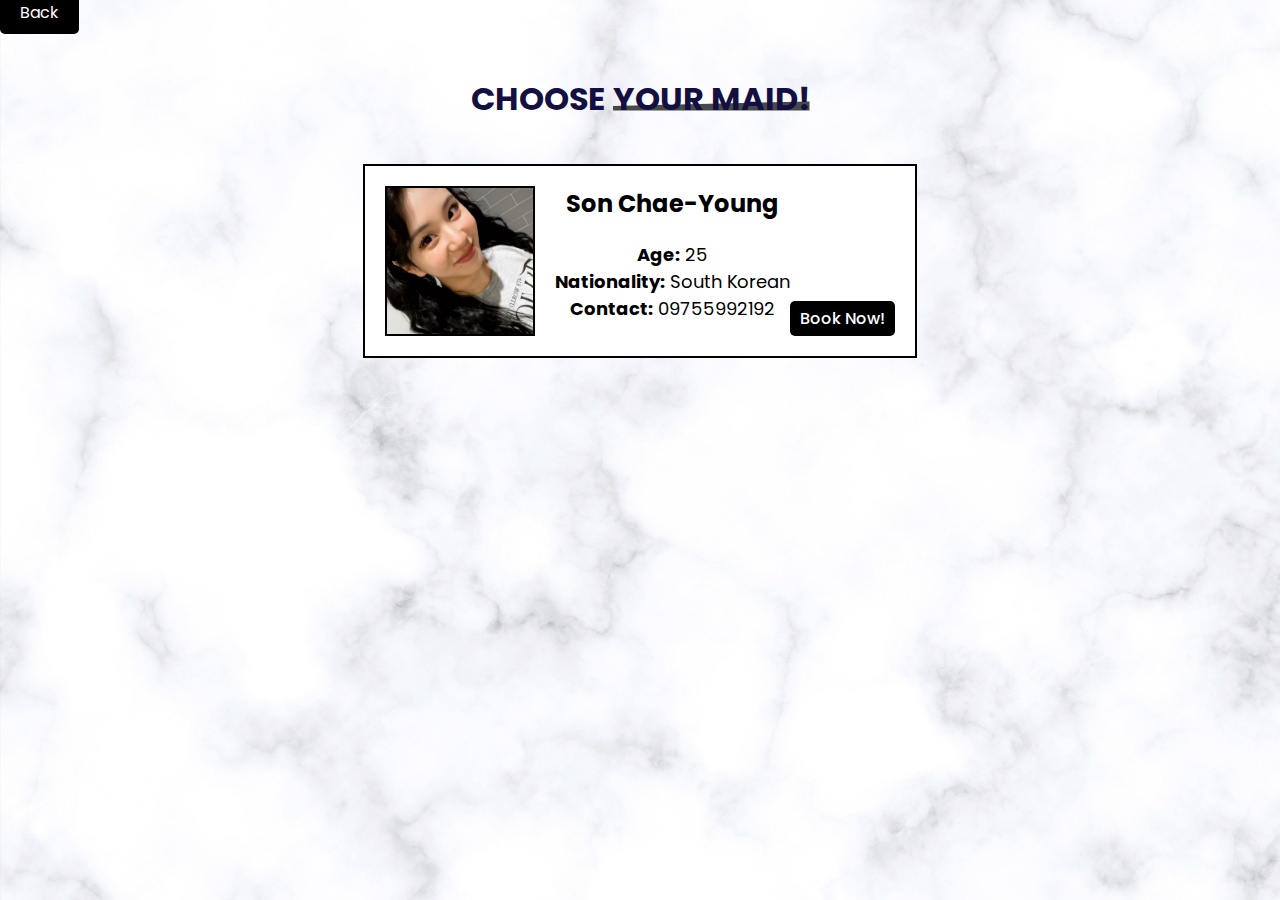
<file: maidon/maidchaeyoung.html>
<!DOCTYPE html>
<html lang="en">
<head>
    <meta charset="UTF-8">
    <meta http-equiv="X-UA-Compatible" content="IE=edge">
    <meta name="viewport" content="width=device-width, initial-scale=1.0">
    <link rel="stylesheet" href="css/style.css">
</head>
<body>
    <header>
        <a href="search.html" class="btn-back"><i class="fas fa-arrow-left"></i> Back</a>
    </header>
    <main>
        <section class="maids" id="maids">
            <h1 class="heading">CHOOSE <span>YOUR MAID!</span></h1>
            <div class="maid-cards">
                <div class="swiper maids-slider">
                    <div class="swiper-wrapper">
                        <div class="swiper-slide passport-entry">
                            <img src="image/maid-4.png" alt="Son Chae-Young" class="passport-photo">
                            <div class="passport-details">
                                <h3>Son Chae-Young</h3>
                                <div class="passport-info">
                                    <p><strong>Age:</strong> 25</p>
                                    <p><strong>Nationality:</strong> South Korean</p>
                                    <p><strong>Contact:</strong> 09755992192</p>
                                </div>
                            </div>
                            <a href="thankyou.html" class="btn btn-book">Book Now!</a>
                        </div>               
                    </div>
                </div>
            </div>
        </section>
    </main>
</body>
</html>
</file>
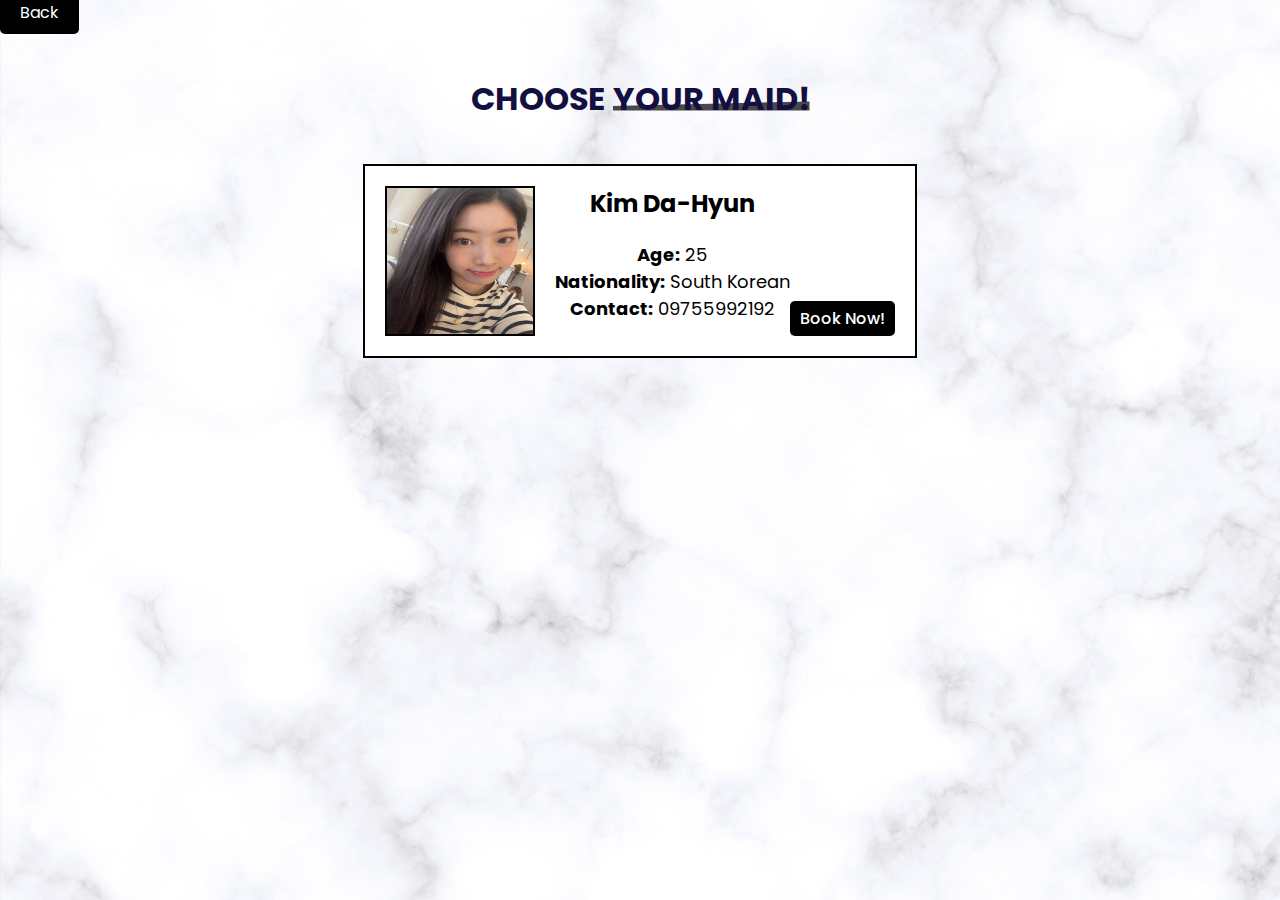
<file: maidon/maiddahyun.html>
<!DOCTYPE html>
<html lang="en">
<head>
    <meta charset="UTF-8">
    <meta http-equiv="X-UA-Compatible" content="IE=edge">
    <meta name="viewport" content="width=device-width, initial-scale=1.0">
    <link rel="stylesheet" href="css/style.css">
</head>
<body>
    <header>
        <a href="search.html" class="btn-back"><i class="fas fa-arrow-left"></i> Back</a>
    </header>
    <main>
        <section class="maids" id="maids">
            <h1 class="heading">CHOOSE <span>YOUR MAID!</span></h1>
            <div class="maid-cards">
                <div class="swiper maids-slider">
                    <div class="swiper-wrapper">
                        <div class="swiper-slide passport-entry">
                            <img src="image/maid-7.jpg" alt="Kim Da-hyun" class="passport-photo">
                            <div class="passport-details">
                                <h3>Kim Da-hyun</h3>
                                <div class="passport-info">
                                    <p><strong>Age:</strong> 25</p>
                                    <p><strong>Nationality:</strong> South Korean</p>
                                    <p><strong>Contact:</strong> 09755992192</p>
                                </div>
                            </div>
                            <a href="thankyou.html" class="btn btn-book">Book Now!</a>
                        </div>               
                    </div>
                </div>
            </div>
        </section>
    </main>
</body>
</html>
</file>
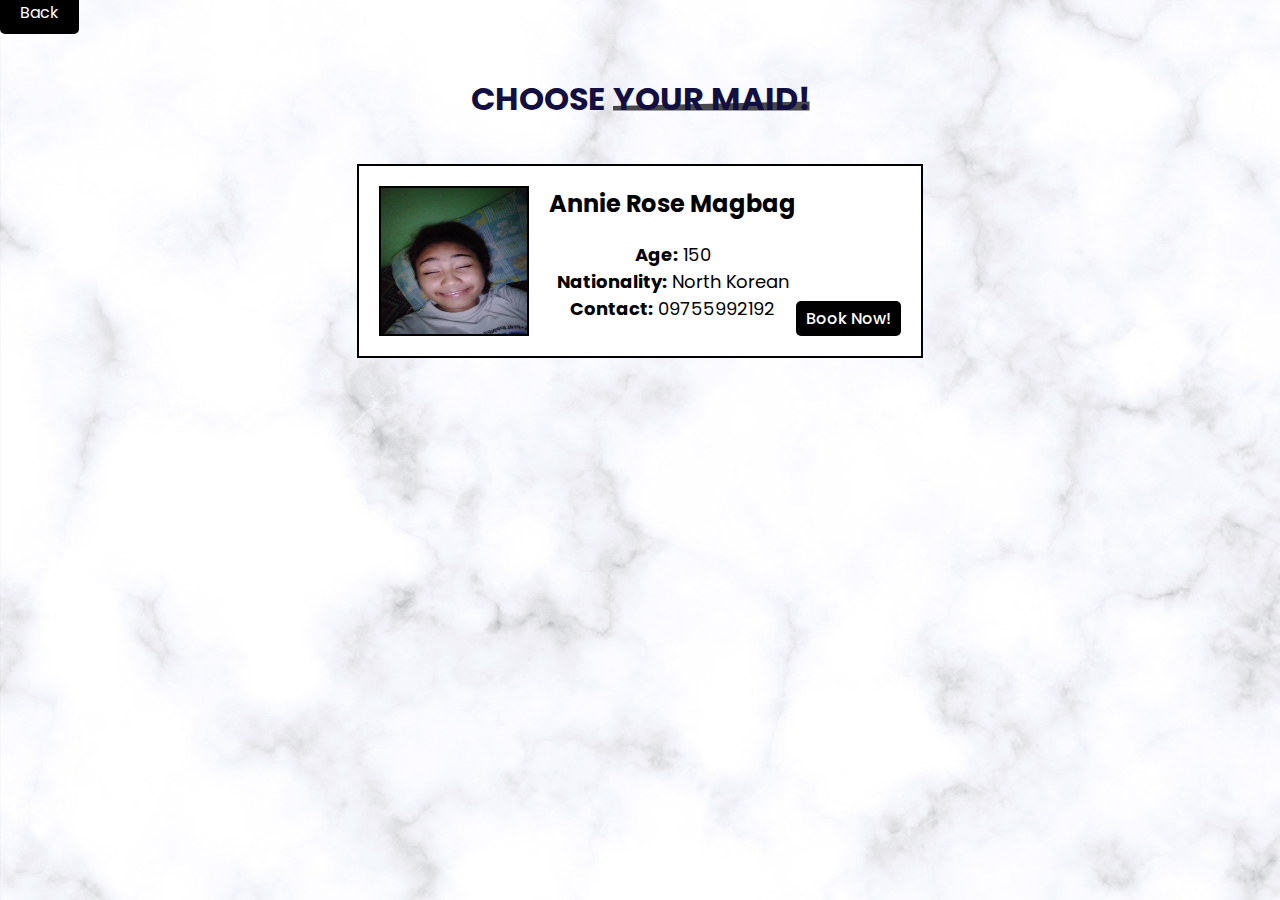
<file: maidon/maiddotty.html>
<!DOCTYPE html>
<html lang="en">
<head>
    <meta charset="UTF-8">
    <meta http-equiv="X-UA-Compatible" content="IE=edge">
    <meta name="viewport" content="width=device-width, initial-scale=1.0">
    <link rel="stylesheet" href="css/style.css">
</head>
<body>
    <header>
        <a href="search.html" class="btn-back"><i class="fas fa-arrow-left"></i> Back</a>
    </header>
    <main>
        <section class="maids" id="maids">
            <h1 class="heading">CHOOSE <span>YOUR MAID!</span></h1>
            <div class="maid-cards">
                <div class="swiper maids-slider">
                    <div class="swiper-wrapper">
                        <div class="swiper-slide passport-entry">
                            <img src="image/maid-10.jpg" alt="Annie Rose Magbag"class="passport-photo">
                            <div class="passport-details">
                                <h3>Annie Rose Magbag</h3>
                                <div class="passport-info">
                                    <p><strong>Age:</strong> 150</p>
                                    <p><strong>Nationality:</strong> North Korean</p>
                                    <p><strong>Contact:</strong> 09755992192</p>
                                </div>
                            </div>
                            <a href="thankyou.html" class="btn btn-book">Book Now!</a>
                        </div>               
                    </div>
                </div>
            </div>
        </section>
    </main>
</body>
</html>
</file>
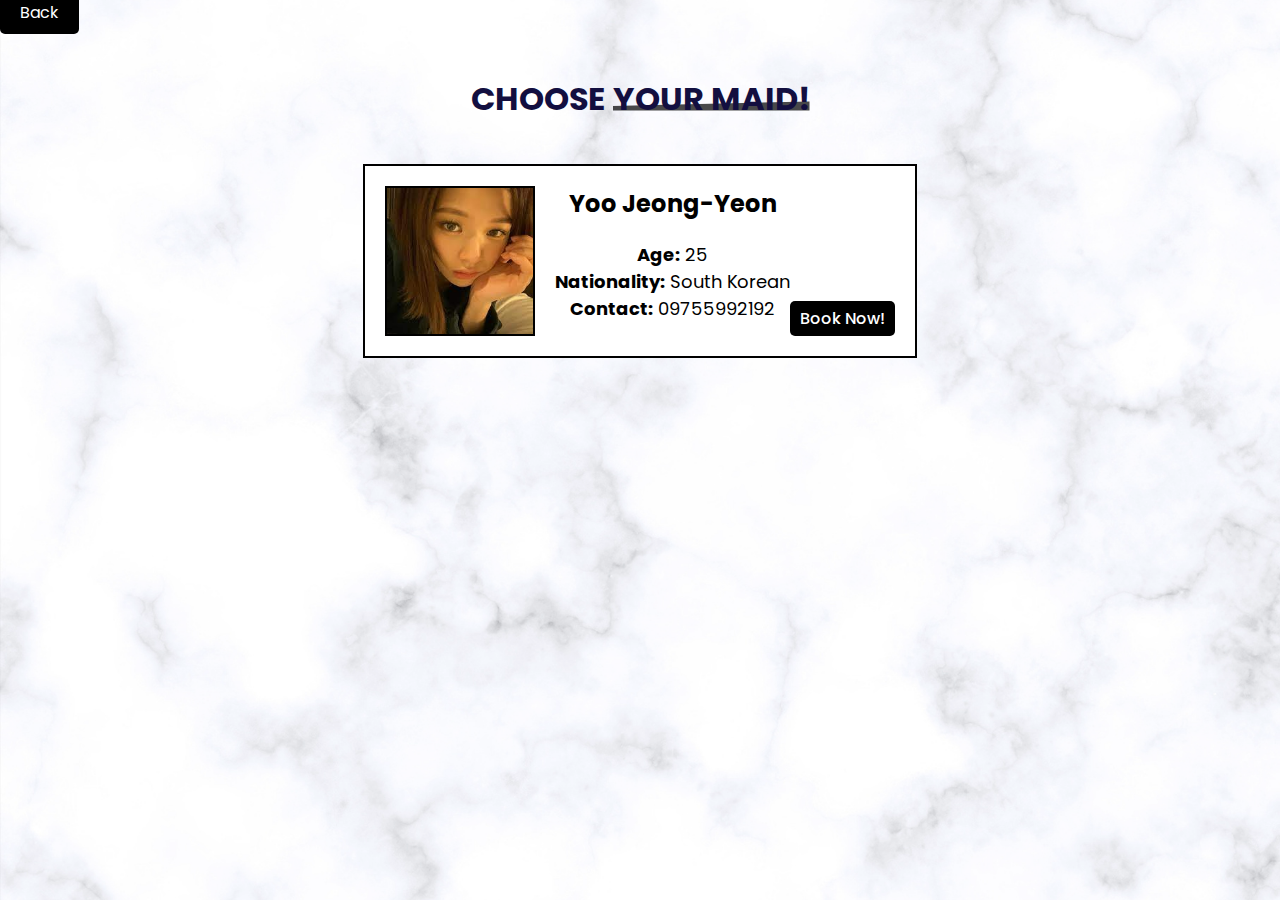
<file: maidon/maidjeongyeon.html>
<!DOCTYPE html>
<html lang="en">
<head>
    <meta charset="UTF-8">
    <meta http-equiv="X-UA-Compatible" content="IE=edge">
    <meta name="viewport" content="width=device-width, initial-scale=1.0">
    <link rel="stylesheet" href="css/style.css">
</head>
<body>
    <header>
        <a href="search.html" class="btn-back"><i class="fas fa-arrow-left"></i> Back</a>
    </header>
    <main>
        <section class="maids" id="maids">
            <h1 class="heading">CHOOSE <span>YOUR MAID!</span></h1>
            <div class="maid-cards">
                <div class="swiper maids-slider">
                    <div class="swiper-wrapper">
                        <div class="swiper-slide passport-entry">
                            <img src="image/maid-5.jpg" alt="Yoo Jeong-yeon"class="passport-photo">
                            <div class="passport-details">
                                <h3>Yoo Jeong-yeon</h3>
                                <div class="passport-info">
                                    <p><strong>Age:</strong> 25</p>
                                    <p><strong>Nationality:</strong> South Korean</p>
                                    <p><strong>Contact:</strong> 09755992192</p>
                                </div>
                            </div>
                            <a href="thankyou.html" class="btn btn-book">Book Now!</a>
                        </div>               
                    </div>
                </div>
            </div>
        </section>
    </main>
</body>
</html>
</file>
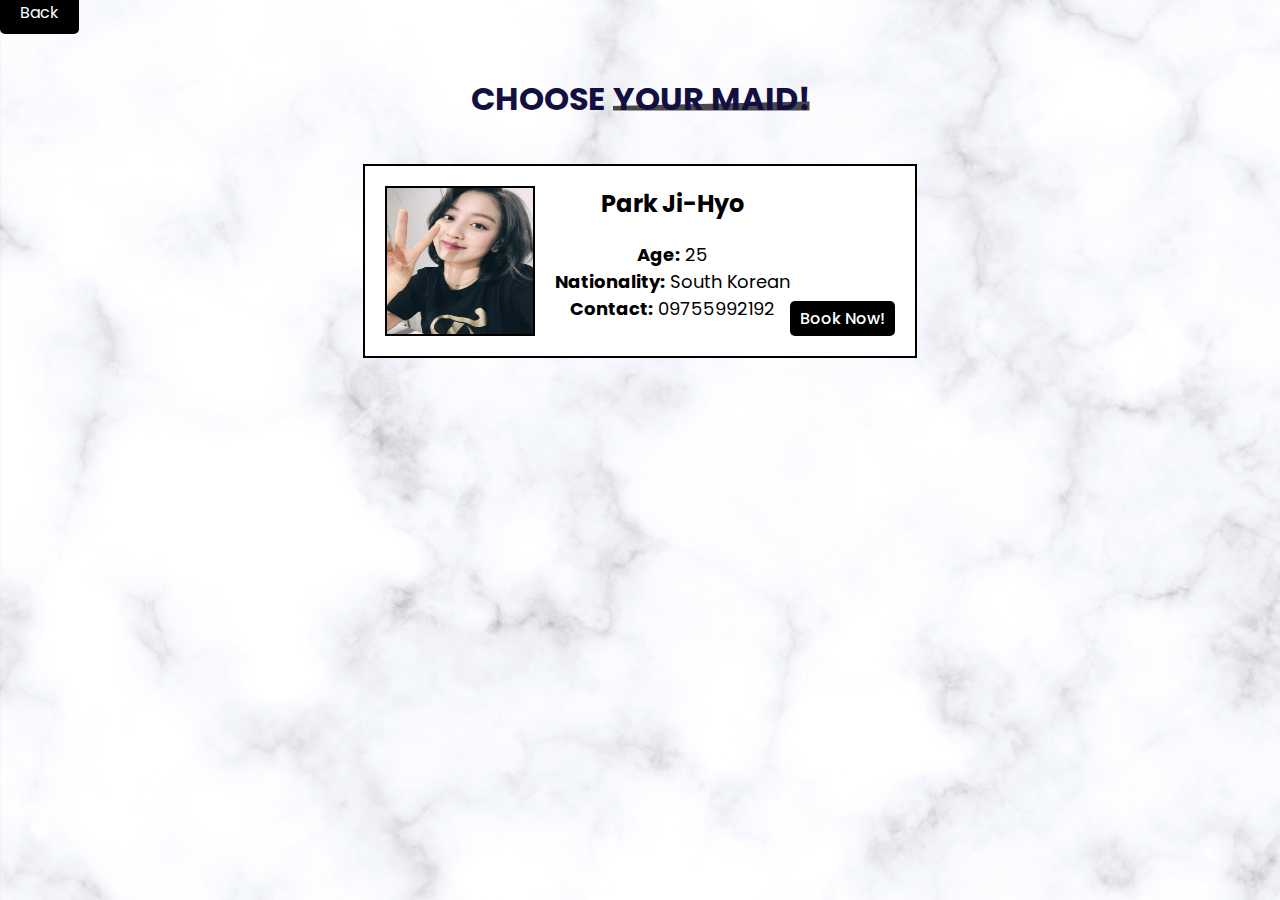
<file: maidon/maidjihyo.html>
<!DOCTYPE html>
<html lang="en">
<head>
    <meta charset="UTF-8">
    <meta http-equiv="X-UA-Compatible" content="IE=edge">
    <meta name="viewport" content="width=device-width, initial-scale=1.0">
    <link rel="stylesheet" href="css/style.css">
</head>
<body>
    <header>
        <a href="search.html" class="btn-back"><i class="fas fa-arrow-left"></i> Back</a>
    </header>
    <main>
        <section class="maids" id="maids">
            <h1 class="heading">CHOOSE <span>YOUR MAID!</span></h1>
            <div class="maid-cards">
                <div class="swiper maids-slider">
                    <div class="swiper-wrapper">
                        <div class="swiper-slide passport-entry">
                            <img src="image/maid-6.jpg" alt="Park Ji-hyo"class="passport-photo">
                            <div class="passport-details">
                                <h3>Park Ji-hyo</h3>
                                <div class="passport-info">
                                    <p><strong>Age:</strong> 25</p>
                                    <p><strong>Nationality:</strong> South Korean</p>
                                    <p><strong>Contact:</strong> 09755992192</p>
                                </div>
                            </div>
                            <a href="thankyou.html" class="btn btn-book">Book Now!</a>
                        </div>               
                    </div>
                </div>
            </div>
        </section>
    </main>
</body>
</html>
</file>
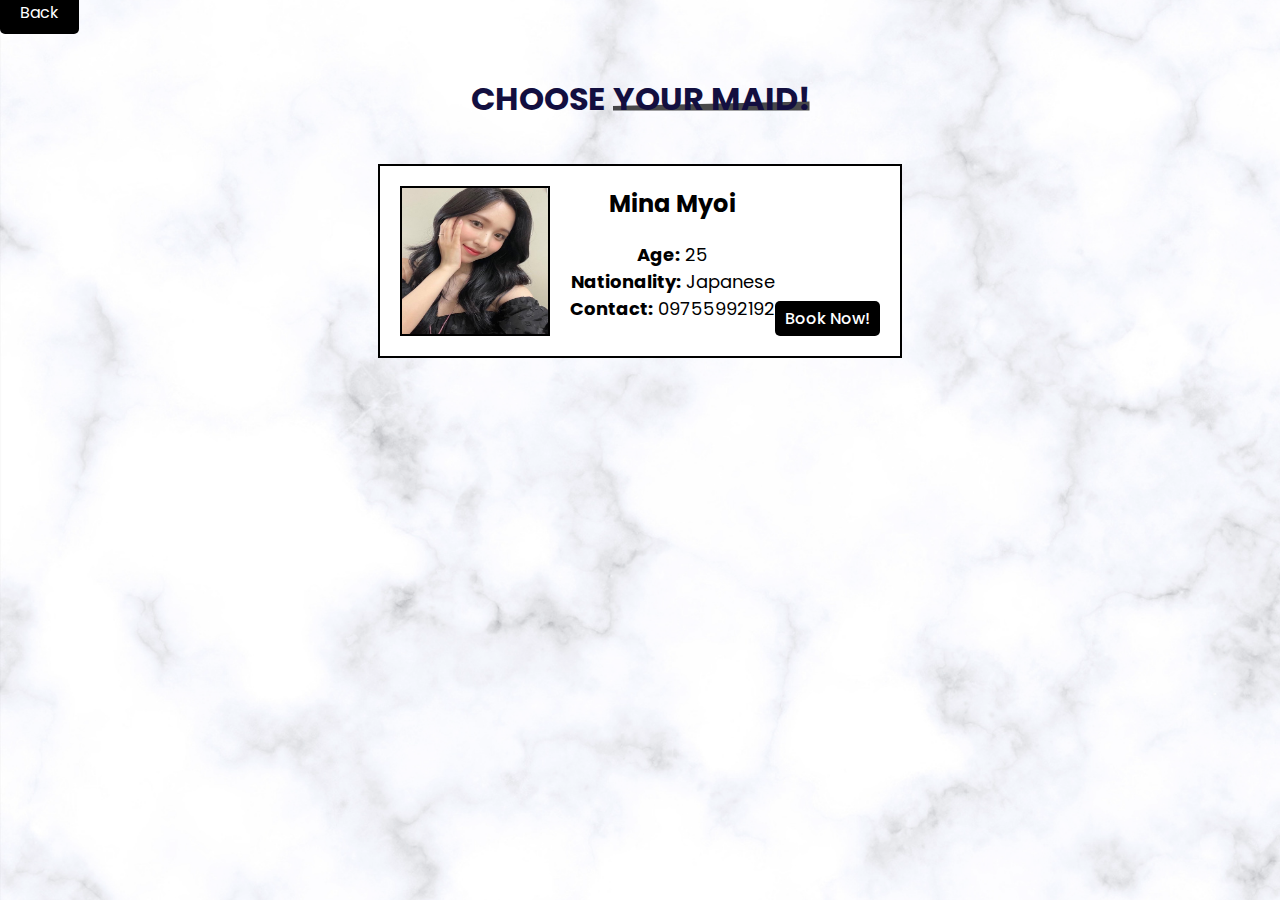
<file: maidon/maidmina.html>
<!DOCTYPE html>
<html lang="en">
<head>
    <meta charset="UTF-8">
    <meta http-equiv="X-UA-Compatible" content="IE=edge">
    <meta name="viewport" content="width=device-width, initial-scale=1.0">
    <link rel="stylesheet" href="css/style.css">
</head>
<body>
    <header>
        <a href="search.html" class="btn-back"><i class="fas fa-arrow-left"></i> Back</a>
    </header>
    <main>
        <section class="maids" id="maids">
            <h1 class="heading">CHOOSE <span>YOUR MAID!</span></h1>
            <div class="maid-cards">
                <div class="swiper maids-slider">
                    <div class="swiper-wrapper">
                        <div class="swiper-slide passport-entry">
                            <img src="image/maid-8.jpg" alt="Mina Myoi"class="passport-photo">
                            <div class="passport-details">
                                <h3>Mina Myoi</h3>
                                <div class="passport-info">
                                    <p><strong>Age:</strong> 25</p>
                                    <p><strong>Nationality:</strong> Japanese</p>
                                    <p><strong>Contact:</strong> 09755992192</p>
                                </div>
                            </div>
                            <a href="thankyou.html" class="btn btn-book">Book Now!</a>
                        </div>               
                    </div>
                </div>
            </div>
        </section>
    </main>
</body>
</html>
</file>
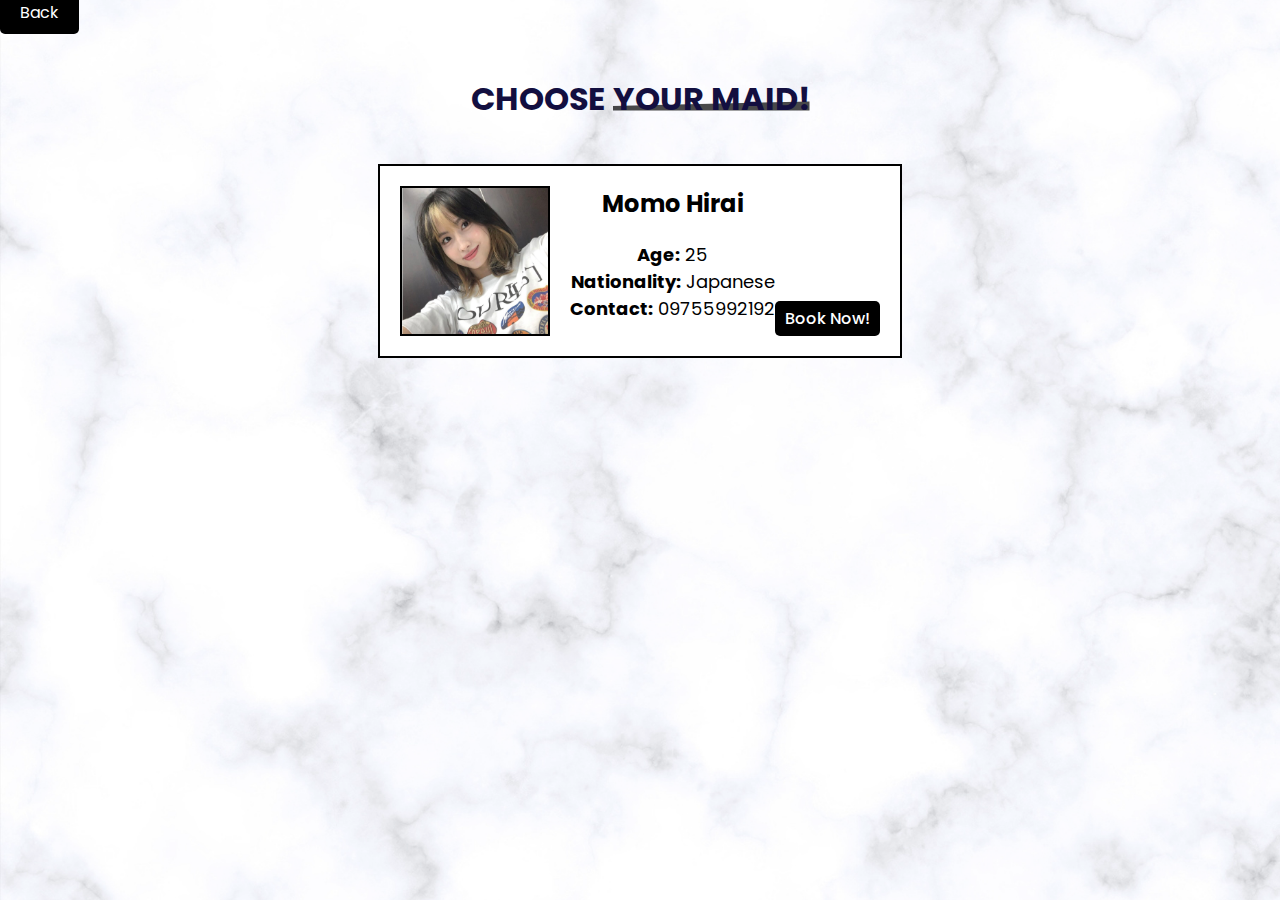
<file: maidon/maidmomo.html>
<!DOCTYPE html>
<html lang="en">
<head>
    <meta charset="UTF-8">
    <meta http-equiv="X-UA-Compatible" content="IE=edge">
    <meta name="viewport" content="width=device-width, initial-scale=1.0">
    <link rel="stylesheet" href="css/style.css">
</head>
<body>
    <header>
        <a href="search.html" class="btn-back"><i class="fas fa-arrow-left"></i> Back</a>
    </header>
    <main>
        <section class="maids" id="maids">
            <h1 class="heading">CHOOSE <span>YOUR MAID!</span></h1>
            <div class="maid-cards">
                <div class="swiper maids-slider">
                    <div class="swiper-wrapper">
                        <div class="swiper-slide passport-entry">
                            <img src="image/maid-3.png" alt="Momo Hirai"class="passport-photo">
                            <div class="passport-details">
                                <h3>Momo Hirai</h3>
                                <div class="passport-info">
                                    <p><strong>Age:</strong> 25</p>
                                    <p><strong>Nationality:</strong> Japanese</p>
                                    <p><strong>Contact:</strong> 09755992192</p>
                                </div>
                            </div>
                            <a href="thankyou.html" class="btn btn-book">Book Now!</a>
                        </div>               
                    </div>
                </div>
            </div>
        </section>
    </main>
</body>
</html>
</file>
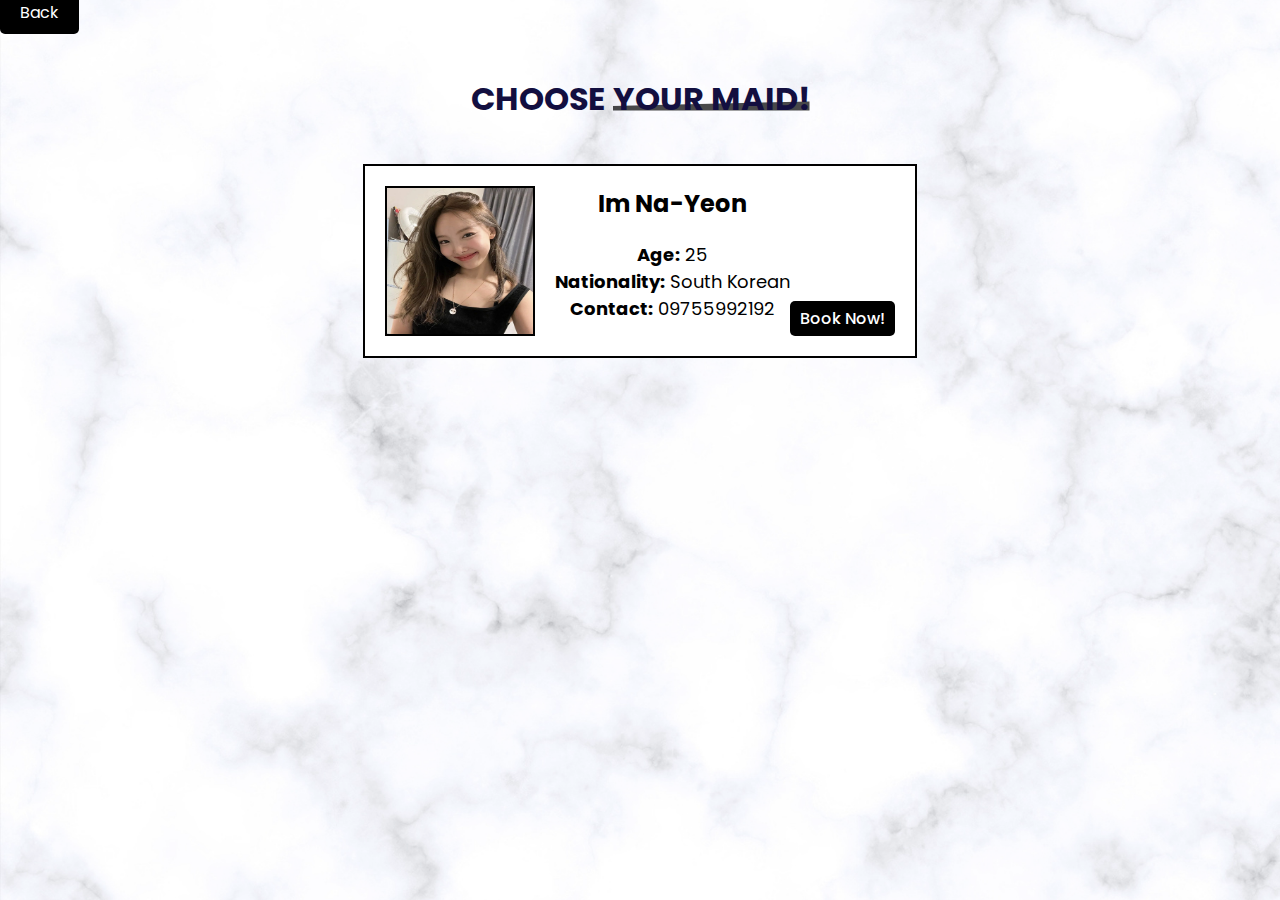
<file: maidon/maidnayeon.html>
<!DOCTYPE html>
<html lang="en">
<head>
    <meta charset="UTF-8">
    <meta http-equiv="X-UA-Compatible" content="IE=edge">
    <meta name="viewport" content="width=device-width, initial-scale=1.0">
    <link rel="stylesheet" href="css/style.css">
</head>
<body>
    <header>
        <a href="search.html" class="btn-back"><i class="fas fa-arrow-left"></i> Back</a>
    </header>
    <main>
        <section class="maids" id="maids">
            <h1 class="heading">CHOOSE <span>YOUR MAID!</span></h1>
            <div class="maid-cards">
                <div class="swiper maids-slider">
                    <div class="swiper-wrapper">
                        <div class="swiper-slide passport-entry">
                            <img src="image/maid-9.jpg" alt="Im Na-Yeon"class="passport-photo">
                            <div class="passport-details">
                                <h3>Im Na-Yeon</h3>
                                <div class="passport-info">
                                    <p><strong>Age:</strong> 25</p>
                                    <p><strong>Nationality:</strong> South Korean</p>
                                    <p><strong>Contact:</strong> 09755992192</p>
                                </div>
                            </div>
                            <a href="thankyou.html" class="btn btn-book">Book Now!</a>
                        </div>               
                    </div>
                </div>
            </div>
        </section>
    </main>
</body>
</html>
</file>
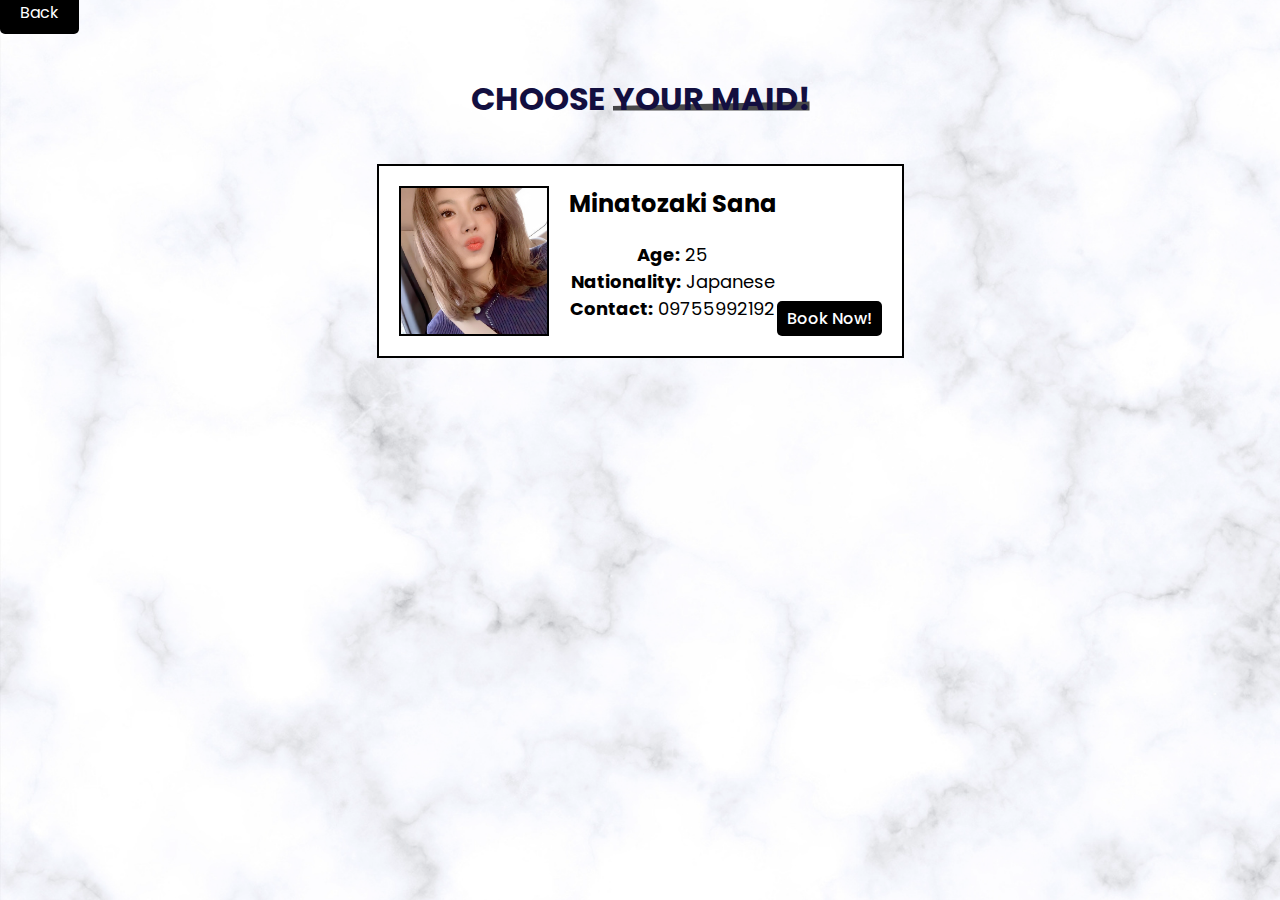
<file: maidon/maidsana.html>
<!DOCTYPE html>
<html lang="en">
<head>
    <meta charset="UTF-8">
    <meta http-equiv="X-UA-Compatible" content="IE=edge">
    <meta name="viewport" content="width=device-width, initial-scale=1.0">
    <link rel="stylesheet" href="css/style.css">
</head>
<body>
    <header>
        <a href="search.html" class="btn-back"><i class="fas fa-arrow-left"></i> Back</a>
    </header>
    <main>
        <section class="maids" id="maids">
            <h1 class="heading">CHOOSE <span>YOUR MAID!</span></h1>
            <div class="maid-cards">
                <div class="swiper maids-slider">
                    <div class="swiper-wrapper">
                        <div class="swiper-slide passport-entry">
                            <img src="image/maid-1.png" alt="Minatozaki Sana" class="passport-photo">
                            <div class="passport-details">
                                <h3>Minatozaki Sana</h3>
                                <div class="passport-info">
                                    <p><strong>Age:</strong> 25</p>
                                    <p><strong>Nationality:</strong> Japanese</p>
                                    <p><strong>Contact:</strong> 09755992192</p>
                                </div>
                            </div>
                            <a href="thankyou.html" class="btn btn-book">Book Now!</a>
                        </div>               
                    </div>
                </div>
            </div>
        </section>
    </main>
</body>
</html>
</file>
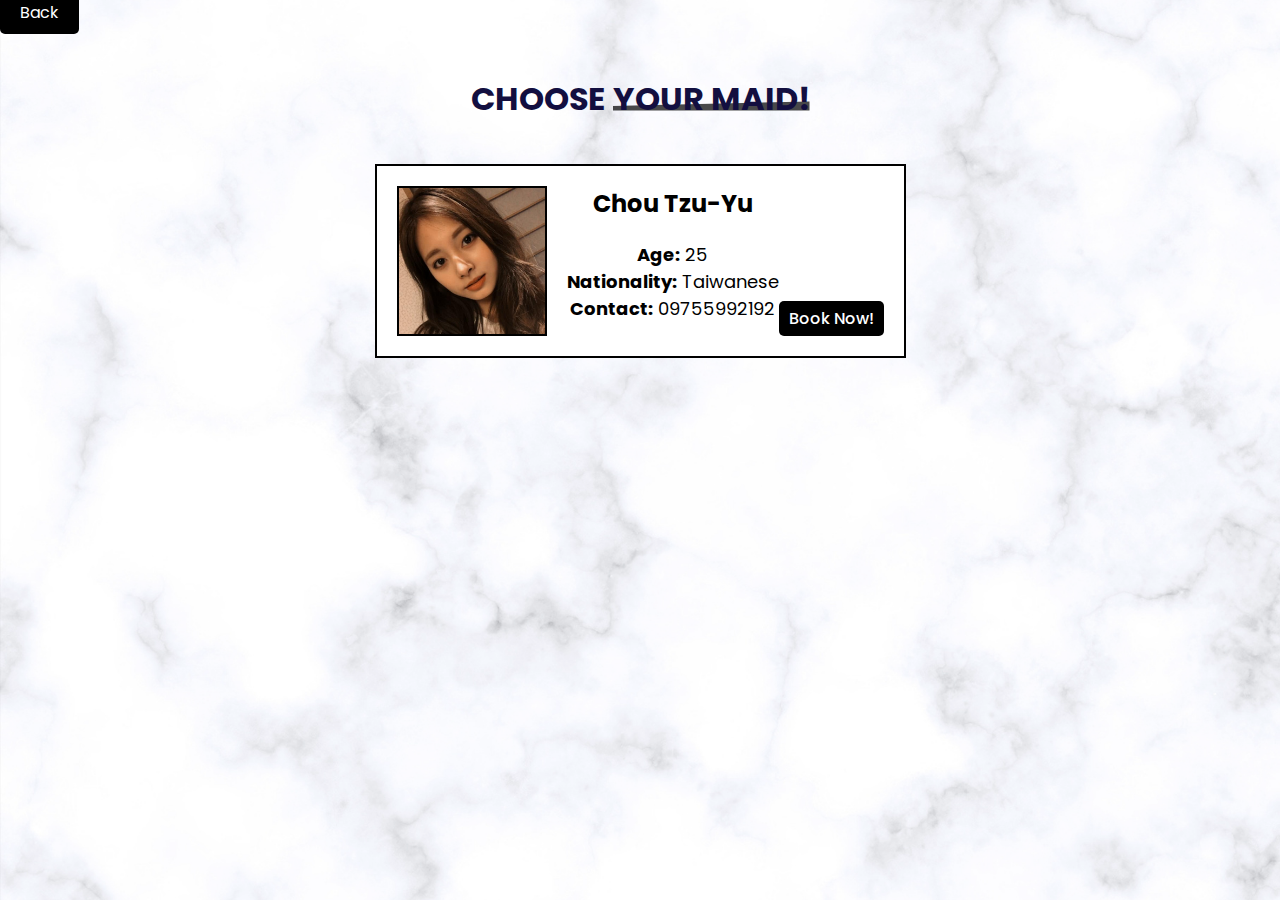
<file: maidon/maidtzuyu.html>
<!DOCTYPE html>
<html lang="en">
<head>
    <meta charset="UTF-8">
    <meta http-equiv="X-UA-Compatible" content="IE=edge">
    <meta name="viewport" content="width=device-width, initial-scale=1.0">
    <link rel="stylesheet" href="css/style.css">
</head>
<body>
    <header>
        <a href="search.html" class="btn-back"><i class="fas fa-arrow-left"></i> Back</a>
    </header>
    <main>
        <section class="maids" id="maids">
            <h1 class="heading">CHOOSE <span>YOUR MAID!</span></h1>
            <div class="maid-cards">
                <div class="swiper maids-slider">
                    <div class="swiper-wrapper">
                        <div class="swiper-slide passport-entry">
                            <img src="image/maid-2.png" alt="Chou Tzu-yu"class="passport-photo">
                            <div class="passport-details">
                                <h3>Chou Tzu-yu</h3>
                                <div class="passport-info">
                                    <p><strong>Age:</strong> 25</p>
                                    <p><strong>Nationality:</strong> Taiwanese</p>
                                    <p><strong>Contact:</strong> 09755992192</p>
                                </div>
                            </div>
                            <a href="thankyou.html" class="btn btn-book">Book Now!</a>
                        </div>               
                    </div>
                </div>
            </div>
        </section>
    </main>
</body>
</html>
</file>
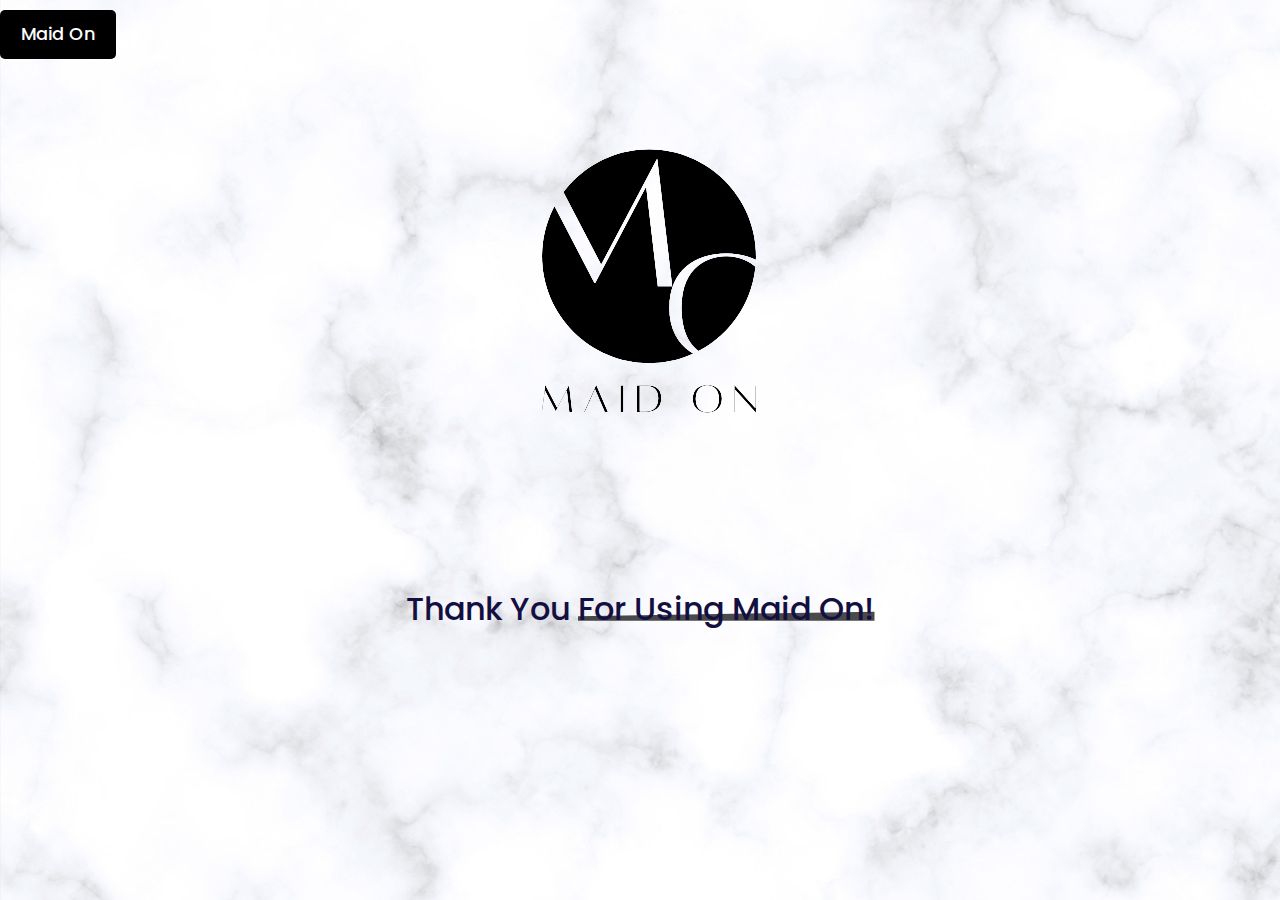
<file: maidon/thankyou.html>
<!doctype html>
<html lang="en">

<head>
    <meta charset="utf-8">
    <meta name="viewport" content="width=device-width, initial-scale=1, shrink-to-fit=no">
    <link rel="stylesheet" href="https://stackpath.bootstrapcdn.com/bootstrap/4.3.1/css/bootstrap.min.css" integrity="sha384-ggOyR0iXCbMQv3Xipma34MD+dH/1fQ784/j6cY/iJTQUOhcWr7x9JvoRxT2MZw1T"
        crossorigin="anonymous">
    <link rel="stylesheet" href="css/style.css">
    <title>MAID ON</title>

</head>
<body> 
    <a href="index.html" class="btn"> Maid On </a>
    <div class="d-flex justify-content-center align-items-center login-container">
        <form class="login-form text-center" action="" method="post">
            <img class="mb-5 logo" src="image/LOGO.png"/>
            
               <h1 class="heading"> Thank You  <span>For Using Maid On!</span> </h1>
             </section> 
       </div>
</file>
<file: maidon/css/style.css>
@import url('https://fonts.googleapis.com/css2?family=Poppins:wght@100;300;400;500;600&display=swap');
body{
    font-family: 'Poppins', sans-serif;
    font-size: 16px;
    background: url(../image/BG.png);    
}   
:root{
    --yellow:#000000;
    --light-yellow:#000000b5;
    --black:#130f40;
    --light-color:#666;
    --box-shadow:0 .5rem 1rem rgba(0,0,0,.1);
    --border:.1rem solid rgba(0,0,0,.1);
}

*{
    font-family: 'Poppins', sans-serif;
    margin:0; padding:0;
    box-sizing: border-box;
    outline: none; border:none;
    text-decoration: none;
    text-transform: capitalize;
    transition: .2s linear;
}

html{
    font-size: 65.5%;
    overflow-x: hidden;
    scroll-padding-top: 7rem;
    scroll-behavior: smooth;
}

section{
    padding:2rem 9%;
}

.heading{
    padding-bottom: 2rem;
    text-align: center;
    font-size: 4.5rem;
    color:var(--black);
}

.heading span{
    position: relative;
    z-index: 0;
}

.heading span::before{
    content: '';
    position: absolute;
    bottom:1rem; left:0;
    height: 100%;
    width: 100%;
    background: var(--light-yellow);
    z-index: -1;
    clip-path: polygon(0 90%, 100% 80%, 100% 100%, 0% 100%);
}

.btn{
    display: inline-block;
    margin-top: 1rem;
    padding:.8rem 3rem;
    background:var(--light-yellow);
    color:var(--black);
    cursor: pointer;
    font-size: 1.7rem;
    border-radius: .5rem;
    font-weight: 500;
    text-align: center;
}

.btn:hover{
    background:var(--yellow);
}

.header{
    display: flex;
    align-items: center;
    justify-content: space-between;
    position: fixed;
    top:0; left:0; right:0;
    padding:3rem 9%;
    z-index: 1000;
    background: rgb(255, 255, 255);
}

.header .logo{
    font-size: 2.5rem;
    color:var(--black);
    font-weight: bold;
}

.header .logo span{
    color:var(--yellow);
}

.header .navbar a{
    margin:0 1rem;
    font-size: 1.7rem;
    color:var(--black);
}

.header .navbar a:hover{
    color:var(--yellow);
}

#login-btn .btn{
    margin-top: 0;
}

#login-btn i{
    display: none;
    font-size: 2.5rem;
    color:var(--light-color);
}

.header.active{
    padding:2rem 9%;
    box-shadow: var(--box-shadow);
}

#menu-btn{
    font-size: 2.5rem;
    color:var(--light-color);
    display: none;
}

.login-form-container{
    position: fixed;
    top:-105%; left:0;
    height:100%;
    width:100%;
    display: flex;
    align-items: center;
    justify-content: center;
    background:rgba(61, 41, 41, 0.9);
    z-index: 10000;
}

.login-form-container.active{
    top:0;
}

.login-form-container form{
    margin:2rem;
    text-align: center;
    padding:2rem;
    width:40rem;
    border-radius: .5rem;
    box-shadow: var(--box-shadow);
    border:var(--border);
    background: #fff;
}

.login-form-container form .buttons{
    display: flex;
    gap:1rem;
    align-items: center;
}

.login-form-container form .btn{
    display: block;
    width:100%;
    margin:.5rem 0;
}

.login-form-container form .box{
    margin:.7rem 0;
    width: 100%;
    font-size: 1.6rem;
    color:var(--black);
    text-transform: none;
    border:var(--border);
    padding:1rem 1.2rem;
    border-radius: .5rem;
}

.login-form-container form p{
    padding:1rem 0;
    font-size: 1.5rem;
    color:var(--light-color);
}

.login-form-container form p a{
    color:var(--yellow);
    text-decoration: underline;
}

.login-form-container form h3{
    padding-bottom:1rem;
    font-size: 2.5rem;
    color:var(--black);
    text-transform: uppercase;
}

.login-form-container #close-login-form{
    position: absolute;
    top:1.5rem; right:2.5rem;
    font-size: 5rem;
    color:var(--black);
    cursor: pointer;
}

.home{
    padding-top: 10rem;
    text-align: center;
    overflow-x: hidden;
}

.home h3{
    color:var(--black);
    font-size: 5.3vw;
    text-transform: uppercase;
}

.home img{
    width:100%;
    margin: 1rem 0;
}

.icons-container{
    display: grid;
    grid-template-columns: repeat(auto-fit, minmax(25rem, 1fr));
    gap:1.5rem;
    padding-top: 5rem;
    padding-bottom: 5rem;
    background: #eee;
}

.icons-container .icons{
    background:#fff;
    display: flex;
    align-items: center;
    box-shadow: var(--box-shadow);
    border-radius: .5rem;
    padding:2rem;
    gap:1.5rem;
}

.icons-container .icons i{
    height:5rem;
    width:5rem;
    line-height:5rem;
    font-size:2.5rem;
    color:var(--black);
    background:#eee;
    text-align: center;
    border-radius: 50%;
}

.icons-container .icons .content h3{
    font-size: 2.5rem;
    color:var(--yellow);
}

.icons-container .icons .content p{
    font-size: 1.5rem;
    color:var(--light-color);
}

.icons-container .icons:hover{
    background:var(--black);
}

.icons-container .icons:hover i{
    background:var(--yellow);
}

.icons-container .icons:hover .content h3{
    color:#fff;
}

.icons-container .icons:hover .content p{
    color:#eee;
}

.vehicles .vehicles-slider{
    padding-bottom: 5rem;
}

.vehicles .vehicles-slider .box{
    text-align: center;
}

.vehicles .vehicles-slider .box img{
    width:100%;
    transform: scale(.8);
    opacity: .5;
}

.vehicles .vehicles-slider .box .content{
    padding-top: 1rem;
    transform: scale(0);
}

.vehicles .vehicles-slider .swiper-slide-active .content{
    transform: scale(1);
}

.vehicles .vehicles-slider .swiper-slide-active img{
    transform: scale(1);    
    opacity: 1;
}

.vehicles .vehicles-slider .box .content h3{
    font-size: 2.5rem;
    color:var(--black);
}

.vehicles .vehicles-slider .box .content .price{
    font-size: 2.2rem;
    color:var(--yellow);
    padding:1rem 0;
    font-weight: bolder;
}

.vehicles .vehicles-slider .box .content .price span{
    color:var(--light-color);
    font-size: 1.5rem;
    font-weight: normal;
}

.vehicles .vehicles-slider .box .content p{
    font-size: 1.6rem;
    color:var(--light-color);
    padding: 1rem 0;
    padding-top: 1.5rem;
    border-top: var(--border);
}

.vehicles .vehicles-slider .box .content span{
    font-size: 1rem;
    color:var(--yellow);
    padding:0 .5rem;
}

.swiper-pagination-bullet-active{
    background: var(--yellow);
}

.services .box-container{
    display: grid;
    grid-template-columns: repeat(auto-fit, minmax(30rem, 1fr));
    gap:1.5rem;
}

.services .box-container .box{
    padding:2rem;
    border-radius: .5rem;
    box-shadow: var(--box-shadow);
    border:var(--border);
    text-align: center;
}

.services .box-container .box i{
    height:6rem;
    width:6rem;
    line-height: 6rem;
    border-radius: 50%;
    font-size: 2.5rem;
    margin-bottom: 1rem;
    background:var(--yellow);
    color:var(--black);
}

.services .box-container .box h3{
    font-size: 2.2rem;
    color:var(--black);
}

.services .box-container .box p{
    line-height: 1.8;
    padding:1rem 0;
    font-size: 1.4rem;
    color:var(--light-color);
}

.services .box-container .box:hover{
    background: var(--black);
}

.services .box-container .box:hover h3{
    color:#fff;
}

.services .box-container .box:hover p{
    color:#eee;
}

.featured .featured-slider{
    padding:1rem;
    padding-bottom: 4rem;
}

.featured .featured-slider .box{
    padding:2rem;
    text-align: center;
    box-shadow: var(--box-shadow);
    border:var(--border);
    border-radius: .5rem;
}

.featured .featured-slider .box img{
    height: 15rem;
}

.featured .featured-slider .box:hover img{
    transform: scale(.9);
}

.featured .featured-slider .box .content h3{
    font-size: 2.2rem;
    color:var(--black);
}

.featured .featured-slider .box .content .stars{
    padding:1rem 0;
}

.featured .featured-slider .box .content .stars i{
    font-size: 1.7rem;
    color:var(--yellow);
}

.featured .featured-slider .box .content .price{
    font-size: 2.5rem;
    color:var(--black);
}



.newsletter{
    padding:6rem 2rem;
    background: url(../image/letter-bg.png) no-repeat;
    background-size: cover;
    background-position: center;
    text-align: center;
}

.newsletter h3{
    font-size: 3rem;
    color:var(--black);
}

.newsletter p{
    font-size: 1.5rem;
    color:var(--light-color);
    padding:1rem 0;
}

.newsletter form{
    max-width: 60rem;
    height:5rem;
    background:#fff;
    border-radius: 5rem;
    overflow:hidden;
    display: flex;
    margin:1rem auto;
    box-shadow: var(--box-shadow);
}

.newsletter form input[type="email"]{
    height: 100%;
    width:100%;
    padding:0 2rem;
    font-size: 1.6rem;
    color:var(--black);
    text-transform: none;
}

.newsletter form input[type="submit"]{
    height: 100%;
    width:17rem;
    font-size: 1.7rem;
    color:var(--black);
    background: var(--light-yellow);
    cursor: pointer;
}

.newsletter form input[type="submit"]:hover{
    background: var(--yellow);
}

.reviews .review-slider{
    padding-bottom: 3rem;
}

.reviews .review-slider .box{
    text-align: center;
    padding:2rem;
    margin: 2rem 0;
    opacity: .4;
    transform: scale(.9);
}

.reviews .review-slider .swiper-slide-active{
    opacity: 1;
    transform: scale(1);
    box-shadow: var(--box-shadow);
    border:var(--border);
    border-radius: .5rem;
}

.reviews .review-slider .box img{
    height:7rem;
    width:7rem;
    border-radius: 50%;
    object-fit: cover;
}

.reviews .review-slider .box .content p{
    color:var(--light-color);
    font-size: 1.4rem;
    padding:1rem 0;
}

.reviews .review-slider .box .content h3{
    color:var(--black);
    font-size: 2.2rem;
    padding-bottom: .5rem;
}

.reviews .review-slider .box .content .stars i{
    color:var(--yellow);
    font-size: 1.7rem;
}

.contact .row{
    display: flex;
    flex-wrap: wrap;
    gap:1.5rem;
}

.contact .row .map{
    flex:1 1 42rem;
    width: 100%;
    padding:2rem;
    box-shadow: var(--box-shadow);
    border:var(--border);
    border-radius: .5rem;
}

.contact .row form{
    padding:2rem;
    flex:1 1 42rem;
    box-shadow: var(--box-shadow);
    border:var(--border);
    text-align: center;
    border-radius: .5rem;
}

.contact .row form h3{
    font-size: 3rem;
    color:var(--black);
    padding-bottom: 1rem;
}

.contact .row form .box{
    width:100%;
    border-radius: .5rem;
    padding:1rem 1.2rem;
    font-size: 1.6rem;
    text-transform: none;
    border:var(--border);
    margin:.7rem 0;
}

.contact .row form textarea{
    height:15rem;
    resize: none;
}

.footer{
    background: var(--light-yellow);
    padding-bottom: 8rem;
}

.footer .box-container{
    display: grid;
    grid-template-columns: repeat(auto-fit, minmax(25rem, 1fr));
    gap:1.5rem;
}

.footer .box-container .box h3{
    font-size: 2.2rem;
    padding:1rem 0;
    color:var(--black);
}

.footer .box-container .box a{
    display: block;
    font-size: 1.4rem;
    padding:1rem 0;
    color:var(--light-color);
}

.footer .box-container .box a i{
    padding-right: .5rem;
    color:var(--black);
}

.footer .box-container .box a:hover i{
    padding-right: 2rem;
}

.footer .credit{
    text-align: center;
    padding:1.5rem;
    padding-top: 2.5rem;
    margin-top: 2rem;
    border-top: var(--border);
    font-size: 2rem;
    color:var(--black);
}

@media (max-width:991px){

    html{
        font-size: 55%;
    }

    .header{
        padding:2rem;
    }

    .header.active{
        padding:2rem;
    }

    section{
        padding:2rem;
    }

}

@media (max-width:768px){

    #menu-btn{
        display: block;
    }

    #menu-btn.fa-times{
        transform:rotate(180deg);
    }

    #login-btn .btn{
        display: none;
    }

    #login-btn i{
        display: block;
    }

    .header .navbar{
        position: absolute;
        top:99%; left:0; right:0;
        background: rgb(240, 233, 233);
        border-top: var(--border);
        clip-path: polygon(0 0, 100% 0, 100% 0, 0 0);
    }

    .header .navbar.active{
        clip-path: polygon(0 0, 100% 0, 100% 100%, 0% 100%);
    }

    .header .navbar a{
        margin:2rem;
        display: block;
        font-size: 2rem;
    }

}

@media (max-width:450px){

    html{
        font-size: 50%;
    }

    .heading{
        font-size: 3rem;
    }

}
#maidon {
    width: 200px; 
    height: 200px;
}

body {
    font-family: Arial, sans-serif;
    margin: 0;
    padding: 0;
    background-color: #f4f4f4;
}

.maids {
    text-align: center;
    padding: 50px 0;
}

.heading {
    font-size: 32px;
}

.maid-cards {
    display: flex;
    flex-wrap: wrap;
    justify-content: center;
    gap: 20px;
}

.maid-card {
    background-color: #fff;
    border: 1px solid #e1e1e1;
    border-radius: 5px;
    box-shadow: 0 0 10px rgba(0, 0, 0, 0.1);
    text-align: center;
    padding: 20px;
    max-width: 250px;
}

.maid-card img {
    max-width: 100%;
    border-radius: 50%;
}

.maid-card h3 {
    font-size: 24px;
    margin: 10px 0;
}

.Number {
    font-size: 18px;
}

.btn {
    background-color: #000000;
    color: #fff;
    padding: 10px 20px;
    text-decoration: none;
    border-radius: 5px;
    display: inline-block;
    margin-top: 10px;
}

.btn-back {
    text-decoration: none;
    padding: 10px 20px;
    background-color: #000000;
    color: #fff;
    border: none;
    border-radius: 5px;
}

.btn-back:hover {
    background-color: #000000;
}
.passport-entry {
    display: flex;
    border: 2px solid #000;
    padding: 20px; /* Increase padding for larger passport entries */
    margin: 20px;
    background-color: #fff;
}

.passport-photo {
    width: 150px; /* Increase the photo width */
    height: 150px; /* Increase the photo height */
    margin-right: 20px; /* Increase the margin */
    border: 2px solid #000;
}

.passport-details {
    flex: 1;
}

.passport-details h3 {
    margin: 0;
    font-size: 24px; /* Increase the font size for the name */
}

.passport-info {
    margin-top: 20px; /* Increase the margin */
}

.passport-info p {
    margin: 0;
    font-size: 18px; /* Increase the font size for passport info */
}

.btn-book {
    margin-top: 10px; /* Adjust the margin */
    text-decoration: none;
    padding: 5px 10px; /* Decrease the padding for a smaller button */
    background-color: #000000;
    color: #fff;
    border: none;
    border-radius: 5px; /* Maintain the border-radius for rounded corners */
    font-size: 16px; /* Decrease the font size for a smaller button */
    align-self: flex-end; /* Move the button to the bottom of the container */
}
.loading {
    display: none; /* Initially, hide the loading element */
}
/* Add this to your existing CSS or in a separate CSS file */
.loading-overlay {
    position: fixed;
    top: 0;
    left: 0;
    width: 100%;
    height: 100%;
    background-color: rgba(255, 255, 255, 0.8); /* Semi-transparent white background */
    display: none;
    justify-content: center;
    align-items: center;
    z-index: 9999; /* Ensure it's on top of everything */
}

.loading-overlay img {
    width: 1920px; /* Adjust the width as needed */
    height: 1080px; /* Adjust the height as needed */
}
</file>
